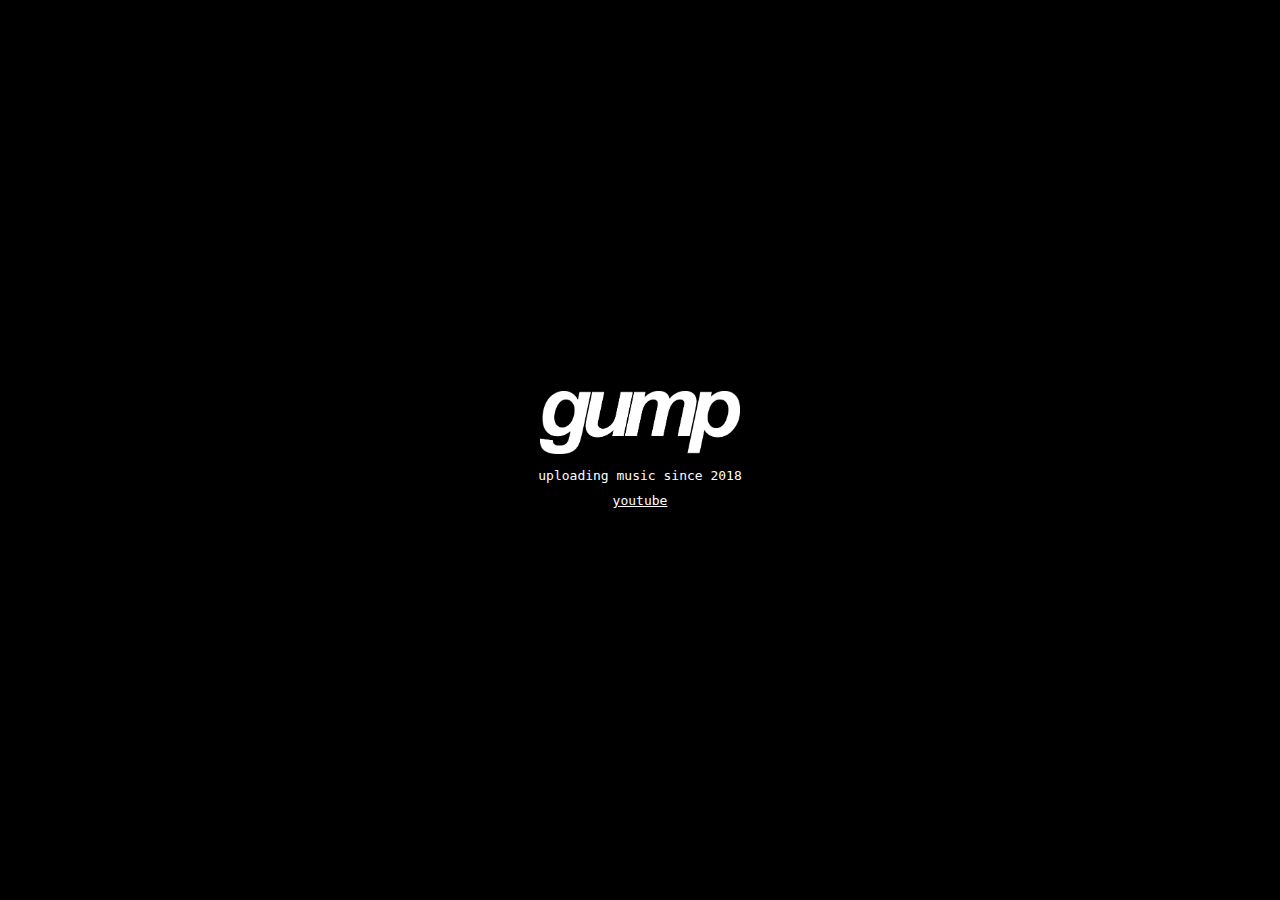
<file: index.html>
<!DOCTYPE html>
<html>
<head>
  <meta name="viewport" content="width=device-width, initial-scale=1">
  <meta name="apple-mobile-web-app-capable" content="yes">
  <meta charset="UTF-8">
  <link rel="apple-touch-icon-precomposed" sizes="500x500" href="data/img/pb.jpg">
  <link rel="shortcut icon" type="image/jpg" href="data/img/g.png">
  <link rel="stylesheet" type="text/css" href="data/css/error.css">
  <title>GUMP.US</title>
</head>
<body>
  <div id="table">
    <div id="table-cell">
          <img src="data/img/simpleWhite.png" style="max-width: 200px; margin-bottom: 10px;">
      <p>uploading music since 2018</p><a href="https://www.youtube.com/channel/UCVEqXxQkzf8-VW3Vg8o4QTA">youtube</a>
    </div>
  </div>
</body>
</html>
</file>
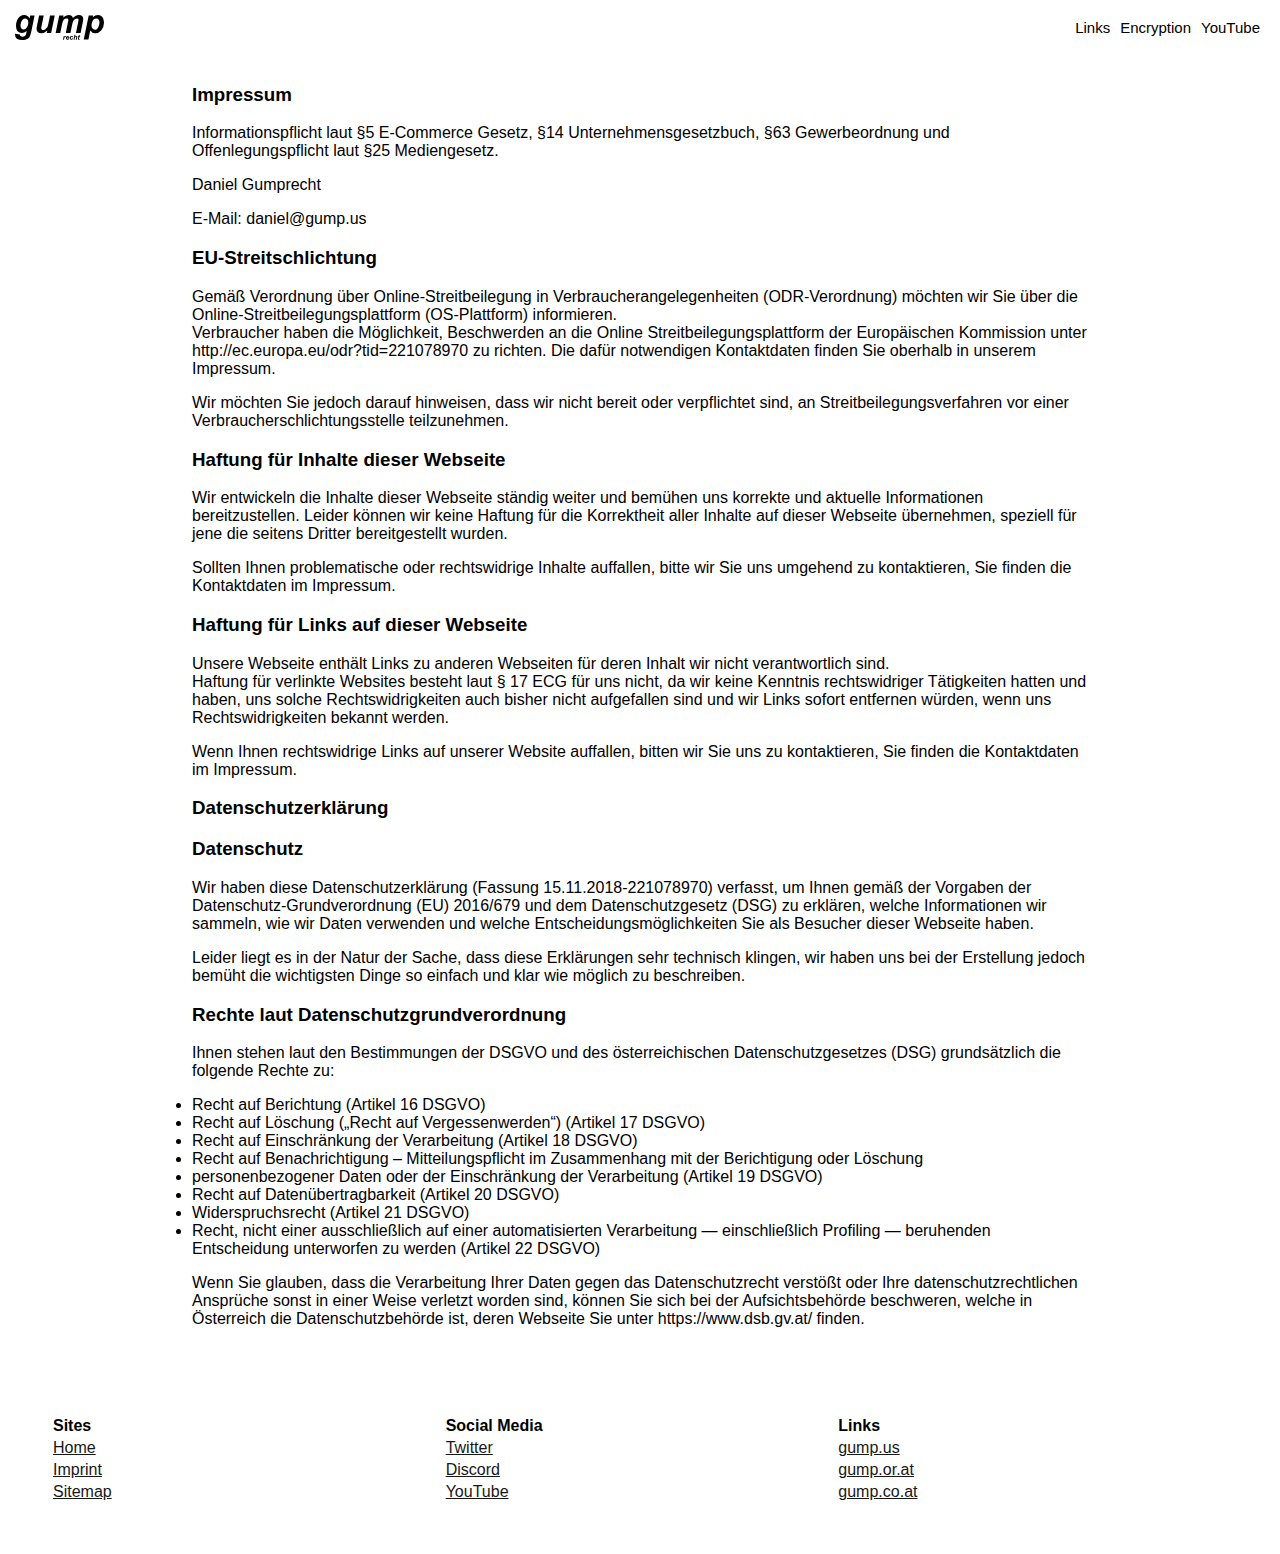
<file: imprint/index.html>
<!DOCTYPE html>

<html>

    <head>
        <meta name="viewport" content="width=device-width, initial-scale=1">
        <meta name="apple-mobile-web-app-capable" content="yes">
        <meta charset="UTF-8">
            <link rel="apple-touch-icon-precomposed" sizes="500x500" href="../data/img/pb.jpg">
            <link rel="shortcut icon" type="image/jpg" href="../data/img/g.png"/>
            <link rel="stylesheet" type="text/css" href="../data/css/style.css">
            <title>gump - Imprint</title>
    </head>

        <body>

            <nav>
                <a href=".."><img src="../data/img/logo.svg" alt="gump"></a><div>
                <a href="../links">Links</a>
                <a href="../e">Encryption</a>
                <a href="../youtube">YouTube</a>
            </div></nav>

        <main>

            <h3>Impressum</h3>
            <p>Informationspflicht laut §5 E-Commerce Gesetz, §14 Unternehmensgesetzbuch, §63 Gewerbeordnung und Offenlegungspflicht laut §25 Mediengesetz.</p>
            <p>Daniel Gumprecht</p>
            <p>E-Mail: daniel@gump.us</p>

            <h3>EU-Streitschlichtung</h3>
            <p>Gemäß Verordnung über Online-Streitbeilegung in Verbraucherangelegenheiten (ODR-Verordnung) möchten wir Sie über die Online-Streitbeilegungsplattform (OS-Plattform) informieren. <br />Verbraucher haben die Möglichkeit, Beschwerden an die Online Streitbeilegungsplattform der Europäischen Kommission unter http://ec.europa.eu/odr?tid=221078970 zu richten. Die dafür notwendigen Kontaktdaten finden Sie oberhalb in unserem Impressum.</p>
            <p>Wir möchten Sie jedoch darauf hinweisen, dass wir nicht bereit oder verpflichtet sind, an Streitbeilegungsverfahren vor einer Verbraucherschlichtungsstelle teilzunehmen.</p>

            <h3>Haftung für Inhalte dieser Webseite</h3>
            <p>Wir entwickeln die Inhalte dieser Webseite ständig weiter und bemühen uns korrekte und aktuelle Informationen bereitzustellen. Leider können wir keine Haftung für die Korrektheit aller Inhalte auf dieser Webseite übernehmen, speziell für jene die seitens Dritter bereitgestellt wurden.</p>
            <p>Sollten Ihnen problematische oder rechtswidrige Inhalte auffallen, bitte wir Sie uns umgehend zu kontaktieren, Sie finden die Kontaktdaten im Impressum.</p>

            <h3>Haftung für Links auf dieser Webseite</h3>
            <p>Unsere Webseite enthält Links zu anderen Webseiten für deren Inhalt wir nicht verantwortlich sind. <br />Haftung für verlinkte Websites besteht laut § 17 ECG für uns nicht, da wir keine Kenntnis rechtswidriger Tätigkeiten hatten und haben, uns solche Rechtswidrigkeiten auch bisher nicht aufgefallen sind und wir Links sofort entfernen würden, wenn uns Rechtswidrigkeiten bekannt werden.</p>
            <p>Wenn Ihnen rechtswidrige Links auf unserer Website auffallen, bitten wir Sie uns zu kontaktieren, Sie finden die Kontaktdaten im Impressum.</p>

            <h3>Datenschutzerklärung</h3>
            <h3>Datenschutz</h3>
            <p>Wir haben diese Datenschutzerklärung (Fassung 15.11.2018-221078970) verfasst, um Ihnen gemäß der Vorgaben der Datenschutz-Grundverordnung (EU) 2016/679 und dem Datenschutzgesetz (DSG) zu erklären, welche Informationen wir sammeln, wie wir Daten verwenden und welche Entscheidungsmöglichkeiten Sie als Besucher dieser Webseite haben.</p>
            <p>Leider liegt es in der Natur der Sache, dass diese Erklärungen sehr technisch klingen, wir haben uns bei der Erstellung jedoch bemüht die wichtigsten Dinge so einfach und klar wie möglich zu beschreiben.</p>

            <h3>Rechte laut Datenschutzgrundverordnung</h3>
            <p>Ihnen stehen laut den Bestimmungen der DSGVO und des österreichischen Datenschutzgesetzes (DSG) grundsätzlich die folgende Rechte zu:</p>
            <li>Recht auf Berichtung (Artikel 16 DSGVO)</li>
            <li>Recht auf Löschung („Recht auf Vergessenwerden“) (Artikel 17 DSGVO)</li>
            <li>Recht auf Einschränkung der Verarbeitung (Artikel 18 DSGVO)</li>
            <li>Recht auf Benachrichtigung – Mitteilungspflicht im Zusammenhang mit der Berichtigung oder Löschung <li>personenbezogener Daten oder der Einschränkung der Verarbeitung (Artikel 19 DSGVO)</li>
            <li>Recht auf Datenübertragbarkeit (Artikel 20 DSGVO)</li>
            <li>Widerspruchsrecht (Artikel 21 DSGVO)</li>
            <li>Recht, nicht einer ausschließlich auf einer automatisierten Verarbeitung — einschließlich Profiling — beruhenden Entscheidung unterworfen zu werden (Artikel 22 DSGVO)</li>
            <p>Wenn Sie glauben, dass die Verarbeitung Ihrer Daten gegen das Datenschutzrecht verstößt oder Ihre datenschutzrechtlichen Ansprüche sonst in einer Weise verletzt worden sind, können Sie sich bei der Aufsichtsbehörde beschweren, welche in Österreich die Datenschutzbehörde ist, deren Webseite Sie unter https://www.dsb.gv.at/ finden.</p>

        </main>

        <footer><table>
                
            <tr>
            <th>Sites</th>
            <th>Social Media</th>
            <th>Links</th>
            </tr>

            <tr>
            <td><a href="https://gump.us">Home</a></td>
            <td><a href="https://www.twitter.com/danielgumprecht">Twitter</a></td>
            <td><a href="https://gump.us">gump.us</a></td>
            </tr>
    
            <tr>
            <td><a href="https://gump.us/imprint/">Imprint</a></td>
            <td><a href="http://discord.gump.us">Discord</a></td>
            <td><a href="http://gump.or.at">gump.or.at</a></td>
            </tr>
    
            <tr>
            <td><a href="https://gump.us/sitemap/">Sitemap</a></td>
            <td><a href="http://youtube.gump.us">YouTube</a></td>
            <td><a href="http://gump.co.at">gump.co.at</a></td>
            </tr>
    
        </table></footer>
    
    </body>

</html>
</file>
<file: data/css/error.css>
* {
    margin: unset;
    padding: unset;
}

html {
    height: 100%;
    width: 100%;
}

body {
    background-color: #000000;
    height: 100%;
    width: 100%;
}

h1, p, a {
    color: #ffffff;
    font-family: monospace;
    padding-bottom: 6pt;
}

#table {
    display: table;
    height: 100%;
    width: 100%;
}

#table-cell {
    display: table-cell;
    text-align: center;
    vertical-align: middle;
}
</file>
<file: data/css/style.css>
body {
  margin: unset;
  font-family: Arial, Helvetica, sans-serif;
}

.body {
  background-color: black;
  margin: unset;
}

a {
  color: #171717
}

main {
  margin-top: 55px;
  padding-top: 10px;
  padding-bottom: 20px;
  padding-left: 15%;
  padding-right: 15%;
}

@media only screen and (max-width: 800px) {
  table {
      display: block;
  }

  main {
      padding-bottom: 20px;
      padding-left: 20px;
      padding-right: 20px;
  }

  .pictures {
      width: 95%;
  }
}

.pictures {
  width: 70%;
}

body nav {
  overflow: hidden;
  background-color: white;
  padding: 10px;
  top: 0px;
  width: 100%;
  position: fixed;
}

body nav a img {
  height: 25px;
}

body nav a {
  float: left;
  color: black;
  text-align: center;
  padding: 5px;
  text-decoration: none;
  font-size: 15px;
  line-height: 15px;
}

body nav div {
  float: right;
  margin: 5px;
  padding-right: 20px;
}

body nav div a:hover {
  background-color: #000;
  color: white;
  transition: 0.3s
}

body nav div a.active {
  background-color: black;
  color: white;
}

body footer {
  padding: 50px;
}

body footer table {
  width: 100%;
  table-layout: fixed
}

#a {
  margin: 0;
  padding: 0;
  height: 100%;
  width: 100%;
}

#a {
  display: table;
}

#b {
  display: table-cell;
  margin: 0;
  padding: 0;
  text-align: center;
  vertical-align: middle;
}

.enter_body {
  background-image: url(../pictures/loading.gif);
  background-size: 400px;
  background-position: center;
  margin: 0;
  padding: 0;
  height: 100%;
  width: 100%;
}

.enter {
  color: #fff;
  text-decoration: none;
  font-family: monospace,courier;
  font-size: 15pt
}

.enter:hover {
  text-decoration: none;
  background-color: #fff;
  color: #000;
  font-family: monospace,courier;
  font-size: 15pt
}

.dropbtn {
  background-color: #fff;
  color: #000;
  padding: 5px;
  font-size: 15px;
  border: none;
  cursor: pointer;
}

.dropbtn:hover, .dropbtn:focus {
  background-color: #000;
  color: #fff;
  transition: 0.3s;
}

.dropdown {
  position: relative;
  display: inline-block;
}

.dropdown-content {
  display: none;
  position: absolute;
  background-color: #fff;
  min-width: 0px;
  overflow: auto;
  z-index: 1;
}

.dropdown-content a {
  color: black;
  padding: 5px;
  font-size: 15px;
  text-decoration: none;
  display: block;
}

.dropdown a:hover {
  background-color: #000;
  color: #fff;
  transition: 0.3s;
}

.show {
  display: block;
}

.outside {
  height: 100vh;
  width: 100%;
  display: flex;
  align-items: center;
  justify-content: center;
}

.inside {
  height: 50px;
}

table tr th {
  text-align: left;
}
</file>
